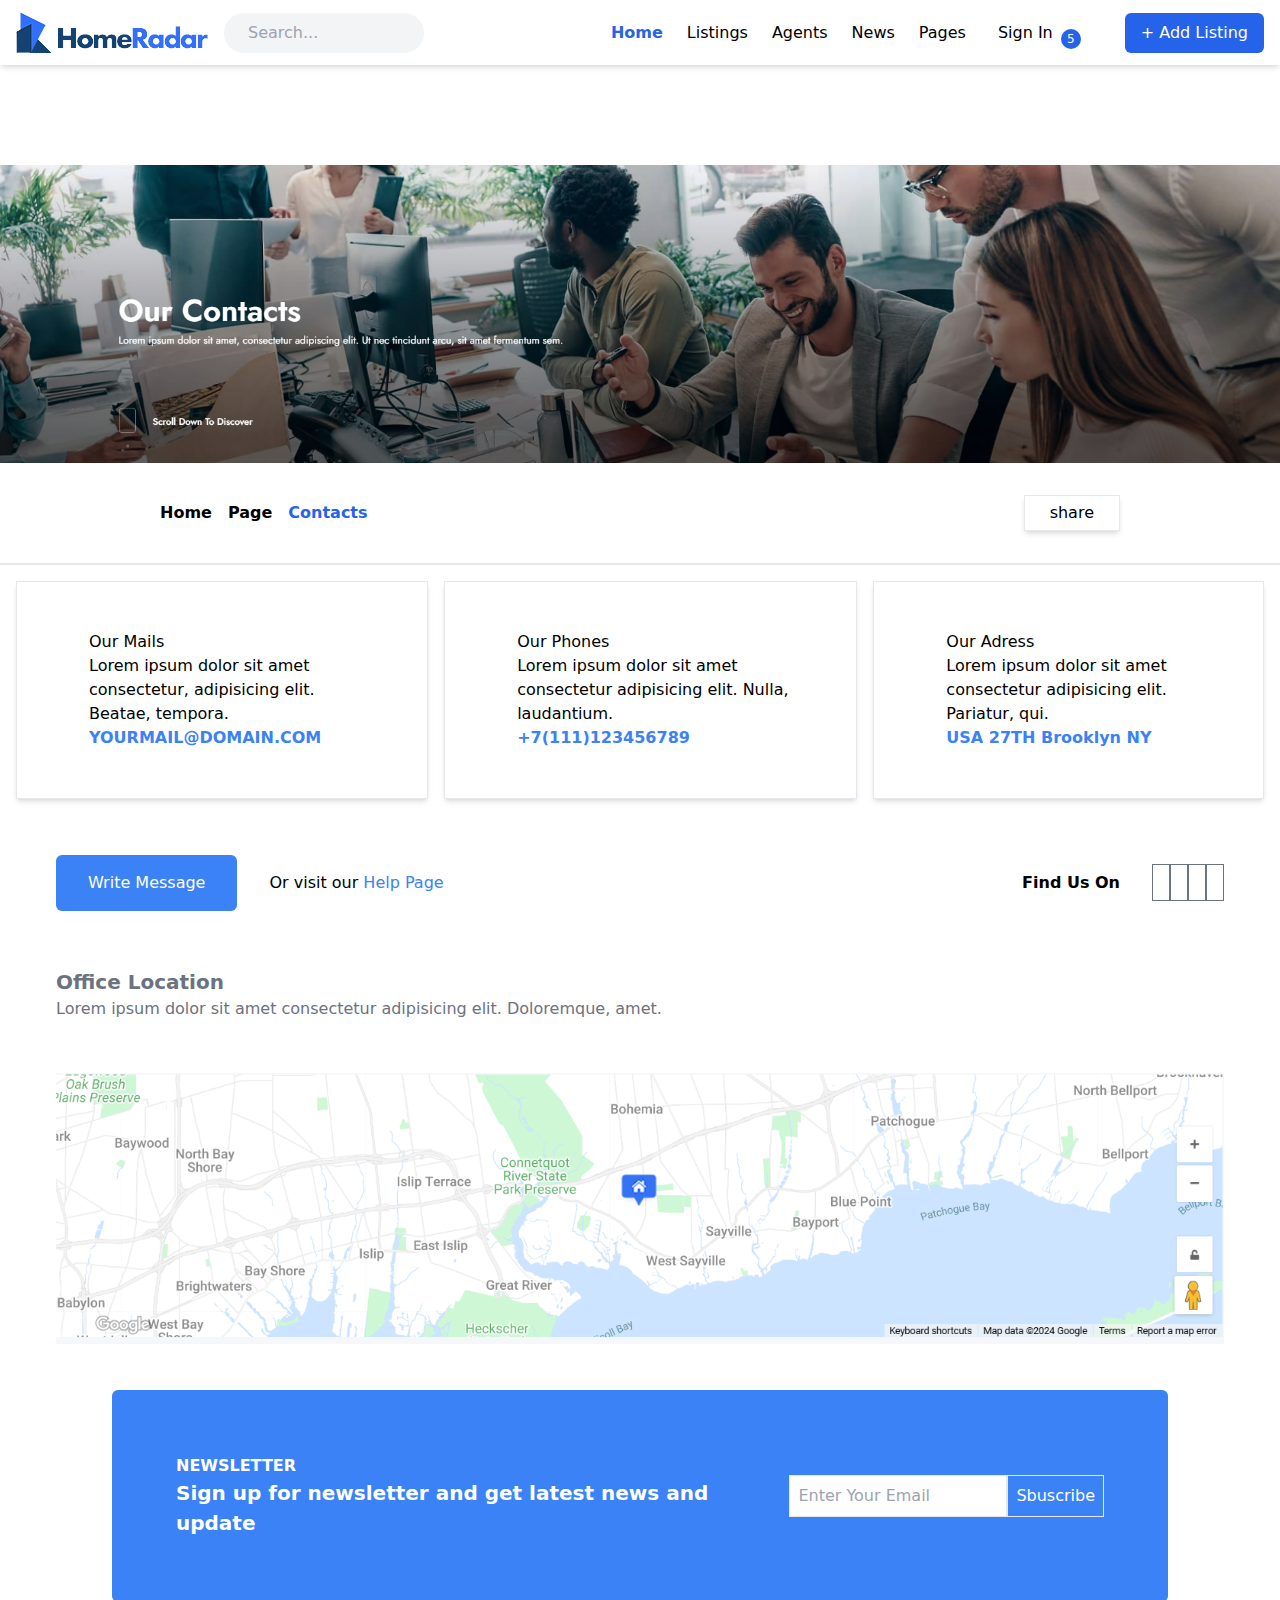
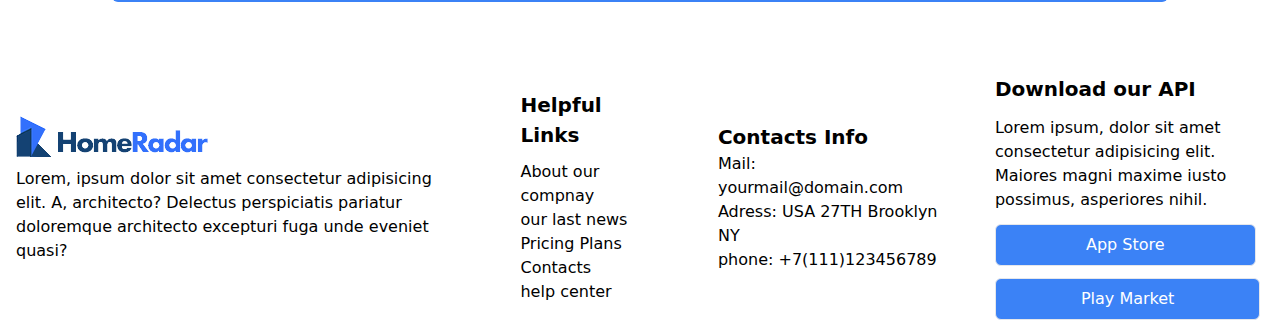
<file: About.html>
<!DOCTYPE html>
<html lang="en">
<head>
    <meta charset="UTF-8">
    <meta name="viewport" content="width=device-width, initial-scale=1.0">
    <title>Document</title>
    <link rel="stylesheet" href="output.css">
    <link rel="stylesheet" href="https://cdnjs.cloudflare.com/ajax/libs/font-awesome/6.6.0/css/all.min.css" integrity="sha512-Kc323vGBEqzTmouAECnVceyQqyqdsSiqLQISBL29aUW4U/M7pSPA/gEUZQqv1cwx4OnYxTxve5UMg5GT6L4JJg==" crossorigin="anonymous" referrerpolicy="no-referrer" />
</head>
<body>
    

    <!-- Navbar -->
  <nav class="bg-white shadow-md py-3">
    <div class="container mx-auto px-4 flex items-center justify-between">
      
      <!-- Logo and Search -->
      <div class="flex items-center space-x-4">
        <a href="#" class="flex items-center space-x-1">
          <img src="logo.png" alt="Logo" class="">
          
        </a>

        <!-- Search Bar -->
        <div class="hidden lg:flex items-center bg-gray-100 rounded-full px-4 py-2 ml-4">
          <i class="fas fa-search text-gray-400"></i>
          <input type="text" placeholder="Search..." class="bg-transparent focus:outline-none ml-2 w-40">
        </div>
      </div>

      <!-- Menu Links and Action Buttons -->
      <div class="hidden lg:flex items-center space-x-6">
        <a href="http://127.0.0.1:5500/main/home.html" class="text-blue-600 font-semibold">Home</a>
        
        <!-- Dropdown Links -->
        <div class="relative group">
          <a href="http://127.0.0.1:5500/main/listing.html" class="hover:text-blue-600">Listings <i class="fas fa-chevron-down text-xs"></i></a>
          <div class="absolute hidden group-hover:block bg-white shadow-md rounded-md mt-2 py-2 w-40">
            <a href="#" class="block px-4 py-2 text-gray-600 hover:bg-gray-100">Buy</a>
            <a href="#" class="block px-4 py-2 text-gray-600 hover:bg-gray-100">Rent</a>
            <a href="#" class="block px-4 py-2 text-gray-600 hover:bg-gray-100">Sell</a>
          </div>
        </div>

        <div class="relative group">
          <a href="#" class="hover:text-blue-600">Agents <i class="fas fa-chevron-down text-xs"></i></a>
          <div class="absolute hidden group-hover:block bg-white shadow-md rounded-md mt-2 py-2 w-40">
            <a href="#" class="block px-4 py-2 text-gray-600 hover:bg-gray-100">Agent List</a>
            <a href="#" class="block px-4 py-2 text-gray-600 hover:bg-gray-100">Agent Profile</a>
          </div>
        </div>

        <a href="#" class="hover:text-blue-600">News</a>

        <div class="relative">
          <button id="dropdownButton" class="hover:text-blue-600 flex items-center">
              Pages <i class="fas fa-chevron-down text-xs ml-1"></i>
          </button>
          <div id="dropdownMenu" class="absolute hidden bg-white shadow-md rounded-md mt-2 py-2 w-40 z-10">
              <a href="http://127.0.0.1:5500/main/About.html" class="block px-4 py-2 text-gray-600 hover:bg-gray-100">About Us</a>
              <a href="#" class="block px-4 py-2 text-gray-600 hover:bg-gray-100">Contact</a>
              <a href="#" class="block px-4 py-2 text-gray-600 hover:bg-gray-100">FAQ</a>
              <a href="http://127.0.0.1:5500/main/index_2.html" class="block px-4 py-2 text-gray-600 hover:bg-gray-100">Blog</a>
              <a href="http://127.0.0.1:5500/main/index.html" class="block px-4 py-2 text-gray-600 hover:bg-gray-100">User Dashboard</a>
          </div>
      </div>
      
      <script>
          const dropdownButton = document.getElementById('dropdownButton');
          const dropdownMenu = document.getElementById('dropdownMenu');
      
          dropdownButton.addEventListener('click', () => {
              // Toggle the visibility of the dropdown menu
              dropdownMenu.classList.toggle('hidden');
          });
      
          // Optional: Close the dropdown when clicking outside of it
          document.addEventListener('click', (event) => {
              if (!dropdownButton.contains(event.target) && !dropdownMenu.contains(event.target)) {
                  dropdownMenu.classList.add('hidden');
              }
          });
      </script>
      

        <a href="http://127.0.0.1:5500/main/login.html" class="flex items-center space-x-1">
          <i class="fas fa-user text-gray-600"></i>
          <span class="hover:text-blue-600">Sign In</span>
        </a>

        <!-- Notification Bell with Badge -->
        <a href="#" class="relative">
          <i class="fas fa-bell text-gray-600"></i>
          <span class="absolute -top-1 -right-1 bg-blue-600 text-white text-xs rounded-full w-5 h-5 flex items-center justify-center">5</span>
        </a>

        <!-- Language Selector -->
        <a href="#" class="hover:text-blue-600">
          <i class="fas fa-globe text-gray-600"></i> <i class="fas fa-chevron-down text-xs"></i>
        </a>

        <!-- Add Listing Button -->
        <button class="bg-blue-600 text-white px-4 py-2 rounded-md"><a href="http://127.0.0.1:5500/main/listing.html">+ Add Listing</a></button>
      </div>

      <!-- Mobile Menu Toggle Button -->
      <div class="lg:hidden flex items-center">
        <button id="menu-toggle" class="focus:outline-none">
          <i class="fas fa-bars text-gray-600 text-xl"></i>
        </button>
      </div>
    </div>

    <!-- Mobile Menu -->
    <div id="mobile-menu" class="lg:hidden px-4 pt-4 pb-6 hidden">
      <div class="flex items-center bg-gray-100 rounded-full px-4 py-2 mb-4">
        <i class="fas fa-search text-gray-400"></i>
        <input type="text" placeholder="Search..." class="bg-transparent focus:outline-none ml-2 w-full">
      </div>
      <a href="http://127.0.0.1:5500/main/home.html" class="block py-2 text-blue-600 font-semibold">Home</a>
      <a href="http://127.0.0.1:5500/main/listing.html" class="block py-2 hover:text-blue-600">Listings</a>
      <a href="#" class="block py-2 hover:text-blue-600">Agents</a>
      <a href="#" class="block py-2 hover:text-blue-600">News</a>
      <a href="http://127.0.0.1:5500/main/index_2.html" class="block py-2 hover:text-blue-600">Pages</a>
      <a href="#" class="block py-2 hover:text-blue-600  items-center space-x-1">
        <i class="fas fa-user text-gray-600"></i><span><a href="http://127.0.0.1:5500/main/login.html">Sign In</a></span>
      </a>
      <div class="flex items-center space-x-4 mt-4">
        <a href="#"><i class="fas fa-bell text-gray-600"></i></a>
        <a href="#"><i class="fas fa-globe text-gray-600"></i></a>
        <button class="bg-blue-600 text-white px-4 py-2 rounded-full w-full"><a href="http://127.0.0.1:5500/main/listing.html">+ Add Listing</a></button>
      </div>
    </div>
  </nav>

  <script>
    // Toggle mobile menu visibility
    document.getElementById('menu-toggle').addEventListener('click', function () {
      const menu = document.getElementById('mobile-menu');
      menu.classList.toggle('hidden');
    });
  </script>

    <div>
        <img src="Screenshot 2024-10-26 162013.png" alt="" class="mt-[100px]">
    </div>

    <div class="mt-[00px] flex justify-between items-center border-b-2  sm:px-40 py-8 p-4 ">
        <ul class="flex space-x-4 font-semibold ">
            <li>Home</li>
            <li>Page</li>
            <li class="text-blue-600">Contacts</li>
        </ul>

        <button class="border shadow-md sm:px-[25px] px-[10px] py-[5px] ">
            <i class="fa-solid fa-share-nodes"></i> share
        </button>
    </div>


    <div class="sm:flex sm:flex-row flex-col justify-center items-center p-4 sm:space-x-4">
        <div class="border p-12 flex space-x-6 shadow-md">
            <div>
                <i class="text-[30px] text-blue-500 fa-solid fa-envelope"></i>
            </div>
            <div>
                <h1>Our Mails</h1>
                <p>Lorem ipsum dolor sit amet consectetur, adipisicing elit. Beatae, tempora.</p>
                <h1 class="text-blue-500 font-bold">YOURMAIL@DOMAIN.COM</h1>
            </div>
        </div>

        <div class="border p-12 flex space-x-6 shadow-md">
            <div>
                <i class="text-[30px] text-blue-500  fa-solid fa-phone"></i>
            </div>
            <div>
                <h1>Our Phones</h1>
                <p>Lorem ipsum dolor sit amet consectetur adipisicing elit. Nulla, laudantium.</p>
                <h1 class="text-blue-500 font-bold">+7(111)123456789</h1>
            </div>
        </div>

        <div class="border p-12 flex space-x-6 shadow-md">
            <div>
                <i class="text-[30px] text-blue-500  fa-solid fa-map"></i>
            </div>
            <div>
                <h1>Our Adress</h1>
                <p>Lorem ipsum dolor sit amet consectetur adipisicing elit. Pariatur, qui.</p>
                <h1 class="text-blue-500 font-bold">USA 27TH Brooklyn NY</h1>
            </div>
        </div>
    </div>


    <div class="sm:flex justify-between items-center py-8 px-14 ">

        <div class="flex space-x-8 py-2 items-center">
            <div>
                <button class=" bg-blue-500 text-white sm:py-4 sm:px-8 hover:bg-gradient-to-r from-cyan-500 to-slate-300 rounded-md">Write Message</button>
            </div>
            <div>
                <h1>Or visit our  <span class="text-blue-500">Help Page</span></h1>
            </div>
        </div>

        <div class="flex space-x-8 items-center py-4">
            <div>
                <h1 class="font-bold">Find Us On</h1>
            </div>
            <div>
                <i class="border border-gray-500 text-blue-500 p-2 fa-brands fa-facebook"></i>
                <i class=" border border-gray-500 text-blue-500 p-2 fa-brands fa-twitter"></i>
                <i class="border border-gray-500 text-blue-500 p-2 fa-brands fa-instagram"></i>
                <i class="border border-gray-500 text-blue-500 p-2 fa-brands fa-whatsapp"></i>
            </div>
        </div>
    

    </div>


    <div class="sm:px-14 p-4">
        <h1 class="text-[20px] font-bold text-gray-500">Office Location</h1>
        <p class="text-gray-500">Lorem ipsum dolor sit amet consectetur adipisicing elit. Doloremque, amet.</p>
    </div>

    <div>
        <img src="Screenshot 2024-10-26 180031.png" alt="" class="sm:px-14 p-4 mt-[20px]">
    </div>

    <div class="sm:flex sm:p-16 p-4 items-center  sm:justify-between mt-[30px] text-white rounded-md bg-blue-500 sm:mx-28">
        <div class=" sm:p-0  p-8">
            <div class="font-bold">
                <h1>NEWSLETTER</h1>
            </div>
            <div class="font-bold text-[20px]">
                <h1>Sign up for newsletter and get latest news and update</h1>
            </div>
        </div>

        <div class="flex sm:p-0  px-8 ">
            <input type="text" placeholder="Enter Your Email" class="border outline-none p-2 text-black">
            <button class="border p-2">Sbuscribe</button>
        </div>

    </div>


    <footer class="mt-[40px] sm:flex ">


        <div class="sm:flex   sm:justify-center items-center space-y-4 p-4  w-full sm:space-x-14">
          <div class="sm:w-[500px] ">
            <div>
              <img src="logo.png" alt="">
            </div>
            <div class="mt-[10px]">
              Lorem, ipsum dolor sit amet consectetur adipisicing elit. A, architecto? Delectus perspiciatis pariatur doloremque architecto excepturi fuga unde eveniet quasi?
            </div>
          </div>

          <div>
            <h1 class="text-[20px] font-bold">Helpful Links</h1>
            <ul class="mt-[10px]">
              <li> <i class="text-blue-500  fa-solid fa-arrow-right"></i> About our compnay</li>
              <li> <i class="text-blue-500  fa-solid fa-arrow-right"></i> our last news</li>
              <li> <i class="text-blue-500  fa-solid fa-arrow-right"></i> Pricing Plans</li>
              <li> <i class="text-blue-500  fa-solid fa-arrow-right"></i> Contacts</li>
              <li> <i class="text-blue-500  fa-solid fa-arrow-right"></i> help center</li>
            </ul>
          </div>

          <div>
            <h1 class="text-[20px] font-bold">Contacts Info</h1>
            <h1> <i class="text-blue-500 fa-solid fa-envelope"></i> Mail: yourmail@domain.com</h1>
            <h1> <i class="text-blue-500 fa-solid fa-location-dot"></i> Adress: USA 27TH Brooklyn NY</h1>
            <h1><i class="text-blue-500 fa-solid fa-phone"></i> phone: +7(111)123456789</h1>
          </div>

          <div class="sm:w-[300px] space-y-3">
            <h1 class="text-[20px] font-bold">Download our API</h1>
            <p>Lorem ipsum, dolor sit amet consectetur adipisicing elit. Maiores magni maxime iusto possimus, asperiores nihil.</p>
            <button class="border py-2 px-[90px] rounded-md bg-blue-500 text-white"> <i class="fa-brands fa-apple"></i> App Store</button><br>
            <button class="border py-2 px-[85px] rounded-md bg-blue-500 text-white"><i class="fa-solid fa-play"></i> Play Market</button>
          </div>

        </div>

      </footer>
    
</body>
</html>
</file>
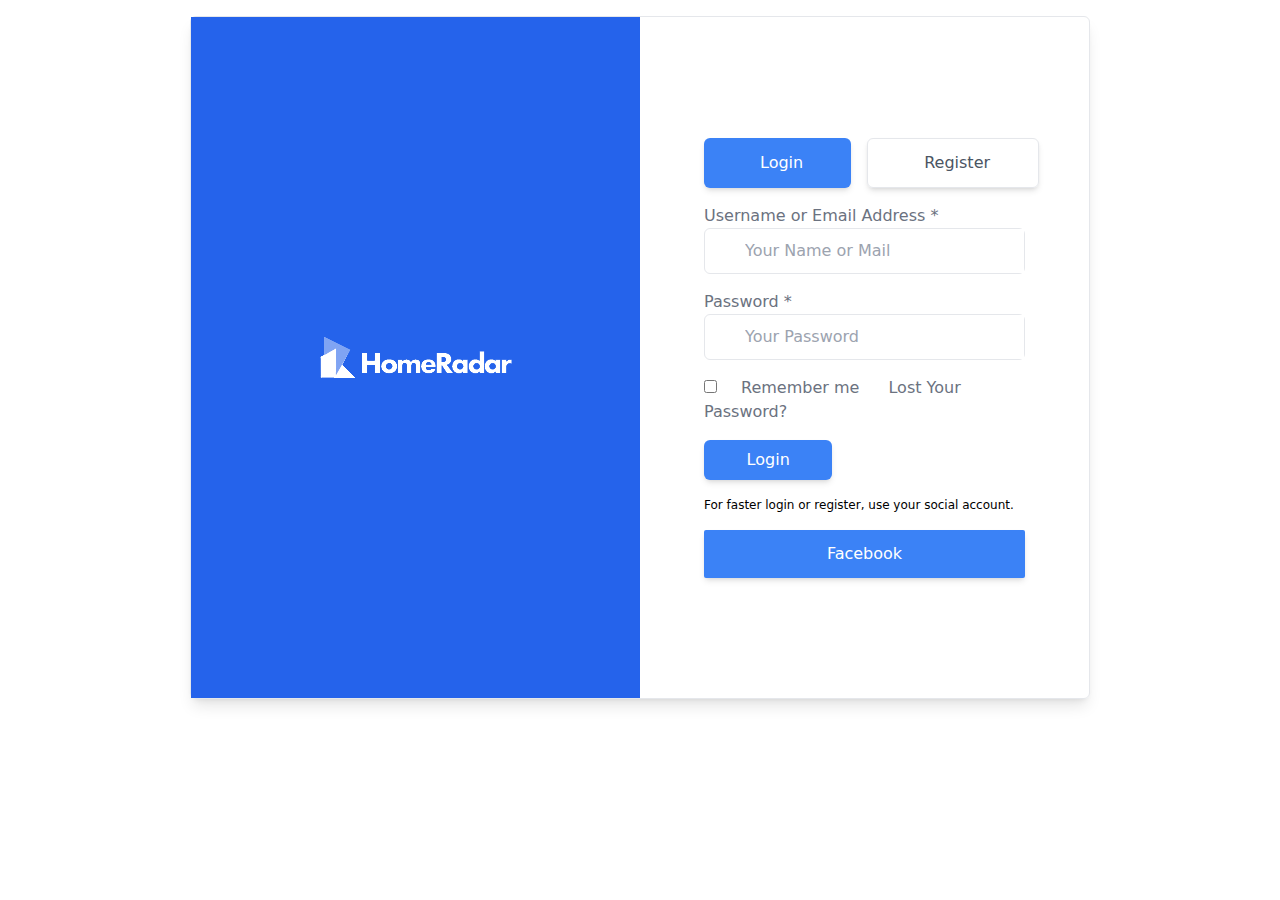
<file: login.html>
<!DOCTYPE html>
<html lang="en">
<head>
    <meta charset="UTF-8">
    <meta name="viewport" content="width=device-width, initial-scale=1.0">
    <title>Document</title>
    <link rel="stylesheet" href="output.css">
    <link rel="stylesheet" href="https://cdnjs.cloudflare.com/ajax/libs/font-awesome/6.6.0/css/all.min.css" integrity="sha512-Kc323vGBEqzTmouAECnVceyQqyqdsSiqLQISBL29aUW4U/M7pSPA/gEUZQqv1cwx4OnYxTxve5UMg5GT6L4JJg==" crossorigin="anonymous" referrerpolicy="no-referrer" />
</head>
<body>
    <div class="flex justify-center sm:p-4 p-2">
        <div class="sm:flex sm:justify-center sm:items-center border rounded-md w-full max-w-[900px] shadow-lg flex-col sm:flex-row">
            <!-- Left Section (Logo) -->
            <div class="left flex justify-center w-full sm:w-1/2">
                <div class="bg-blue-600 px-20 py-10 sm:px-10 sm:py-60 md:px-16 md:py-80 w-full flex justify-center items-center">
                    <img src="white-logo.png" alt="Logo" class="w-24 h-auto sm:w-auto">
                </div>
            </div>
            
            <!-- Right Section (Login Form) -->
            <div class="right p-8 sm:p-16 flex justify-center w-full sm:w-1/2">
                <div class="space-y-4 w-full">
                    <!-- Login and Register Buttons -->
                    <div class="flex flex-col sm:flex-row gap-4 justify-center sm:justify-between">
                        <button class="py-3 px-8 sm:px-12 rounded-md bg-blue-500 text-white shadow-md w-full sm:w-auto flex items-center justify-center gap-2">
                            <i class="fa-solid fa-right-to-bracket"></i> 
                            <span>Login</span>
                        </button>
                        <button class="py-3 px-8 sm:px-12 rounded-md border shadow-md w-full sm:w-auto flex items-center justify-center gap-2">
                            <i class="text-gray-500 fa-solid fa-user"></i> 
                            <span class="text-gray-600"><a href="http://127.0.0.1:5500/main/Register.html">Register</a></span>
                        </button>
                        
                    </div>
                    
                    <!-- Username Input -->
                    <div>
                        <label for="" class="text-gray-500">Username or Email Address *</label><br>
                        <div class="flex items-center border rounded-md">
                            <i class="text-blue-500 px-4 py-[14.5px] fa-regular fa-user"></i> 
                            <input class="pr-24 pl-2 outline-none w-full py-[10px] border-none" type="text" placeholder="Your Name or Mail">
                        </div>
                    </div>
    
                    <!-- Password Input -->
                    <div>
                        <label for="" class="text-gray-500">Password *</label><br>
                        <div class="flex items-center border rounded-md">
                            <i class="text-blue-500 px-4 py-[14.5px] fa-solid fa-key"></i> 
                            <input class="pr-24 pl-2 outline-none w-full py-[10px] border-none" type="text" placeholder="Your Password">
                        </div>
                    </div>
    
                    <!-- Remember Me and Lost Password -->
                    <div class="space-x-6">
                        <input type="checkbox"><label for="" class="text-gray-500">Remember me</label>
                        <label class="text-gray-500 cursor-pointer hover:underline" for="">Lost Your Password?</label>
                    </div>
    
                    <!-- Login Button -->
                    <button class="w-[40%] py-2 hover:bg-gradient-to-r from-sky-500 to-blue-200 rounded-md shadow-md text-white bg-blue-500">Login</button>
                     
                    <p class="text-[12px]">For faster login or register, use your social account.</p>
    
                    <!-- Facebook Button -->
                    <button class="w-full py-3 hover:bg-gradient-to-r from-sky-500 to-blue-200 text-white rounded-sm shadow-md bg-blue-500">Facebook</button>
                </div>
            </div>
         </div>
    </div>
</body>

</html>
</file>
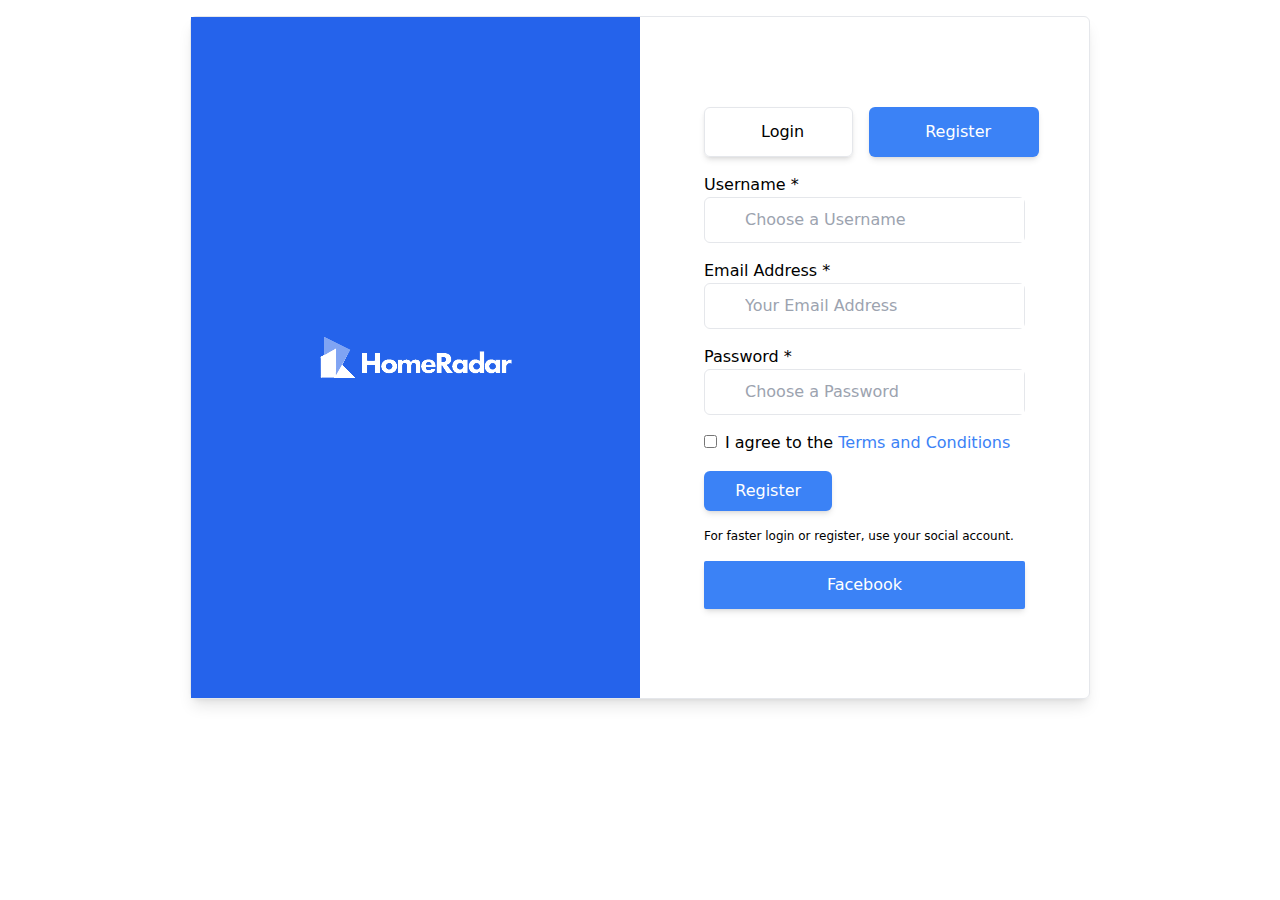
<file: Register.html>
<!DOCTYPE html>
<html lang="en">
<head>
    <meta charset="UTF-8">
    <meta name="viewport" content="width=device-width, initial-scale=1.0">
    <title>Document</title>
    <link rel="stylesheet" href="output.css">
    <link rel="stylesheet" href="https://cdnjs.cloudflare.com/ajax/libs/font-awesome/6.6.0/css/all.min.css" integrity="sha512-Kc323vGBEqzTmouAECnVceyQqyqdsSiqLQISBL29aUW4U/M7pSPA/gEUZQqv1cwx4OnYxTxve5UMg5GT6L4JJg==" crossorigin="anonymous" referrerpolicy="no-referrer" />

</head>
<body>
    
    <body>
        <div class="flex justify-center sm:p-4 p-2">
            <div class="sm:flex sm:justify-center sm:items-center border rounded-md w-full max-w-[900px] shadow-lg flex-col sm:flex-row">
                <!-- Left Section (Logo) -->
                <div class="left flex justify-center w-full sm:w-1/2">
                    <div class="bg-blue-600 px-20 py-10 sm:px-10 sm:py-60 md:px-16 md:py-80 w-full flex justify-center items-center">
                        <img src="white-logo.png" alt="Logo" class="w-24 h-auto sm:w-auto">
                    </div>
                </div>
                
                <!-- Right Section (Register Form) -->
                <div class="right p-8 sm:p-16 flex justify-center w-full sm:w-1/2">
                    <div class="space-y-4 w-full">
                        <!-- Register and Login Buttons -->
                        <div class="flex flex-col sm:flex-row gap-4 justify-center sm:justify-between">
                            <button class="py-3 px-8 sm:px-12 rounded-md border shadow-md w-full sm:w-auto flex items-center justify-center gap-2">
                                <i class="fa-solid fa-right-to-bracket"></i> <span><a href="http://127.0.0.1:5500/main/login.html">Login</a></span>
                            </button>
                            <button class="py-3 px-8 sm:px-12 rounded-md bg-blue-500 text-white shadow-md w-full sm:w-auto flex items-center justify-center gap-2">
                                <i class="fa-solid fa-user"></i> <span><a href="">Register</a></span>
                            </button>
                        </div>
                        
                        <!-- Username Input -->
                        <div>
                            <label for="">Username *</label><br>
                            <div class="flex items-center border rounded-md">
                                <i class="px-4 py-[14.5px] fa-regular fa-user"></i> 
                                <input class="pr-24 pl-2 outline-none w-full py-[10px] border-none" type="text" placeholder="Choose a Username">
                            </div>
                        </div>
                        
                        <!-- Email Input -->
                        <div>
                            <label for="">Email Address *</label><br>
                            <div class="flex items-center border rounded-md">
                                <i class="px-4 py-[14.5px] fa-regular fa-envelope"></i> 
                                <input class="pr-24 pl-2 outline-none w-full py-[10px] border-none" type="email" placeholder="Your Email Address">
                            </div>
                        </div>
    
                        <!-- Password Input -->
                        <div>
                            <label for="">Password *</label><br>
                            <div class="flex items-center border rounded-md">
                                <i class="px-4 py-[14.5px] fa-solid fa-key"></i> 
                                <input class="pr-24 pl-2 outline-none w-full py-[10px] border-none" type="password" placeholder="Choose a Password">
                            </div>
                        </div>
        
                        <!-- Terms and Conditions -->
                        <div class="space-x-2">
                            <input type="checkbox"><label for="">I agree to the <a href="#" class="text-blue-500 hover:underline">Terms and Conditions</a></label>
                        </div>
    
                         <!-- Register Button -->
                    <button class="w-[40%] py-2 hover:bg-gradient-to-r from-sky-500 to-blue-200 rounded-md shadow-md text-white bg-blue-500">Register</button>
                     
                    <p class="text-[12px]">For faster login or register, use your social account.</p>
    
                    <!-- Facebook Button -->
                    <button class="w-full py-3 hover:bg-gradient-to-r from-sky-500 to-blue-200 text-white rounded-sm shadow-md bg-blue-500">Facebook</button>
                    </div>
                </div>
             </div>
        </div>
    </body>
    
    

</body>
</html>
</file>
<file: output.css>
*, ::before, ::after {
  --tw-border-spacing-x: 0;
  --tw-border-spacing-y: 0;
  --tw-translate-x: 0;
  --tw-translate-y: 0;
  --tw-rotate: 0;
  --tw-skew-x: 0;
  --tw-skew-y: 0;
  --tw-scale-x: 1;
  --tw-scale-y: 1;
  --tw-pan-x:  ;
  --tw-pan-y:  ;
  --tw-pinch-zoom:  ;
  --tw-scroll-snap-strictness: proximity;
  --tw-gradient-from-position:  ;
  --tw-gradient-via-position:  ;
  --tw-gradient-to-position:  ;
  --tw-ordinal:  ;
  --tw-slashed-zero:  ;
  --tw-numeric-figure:  ;
  --tw-numeric-spacing:  ;
  --tw-numeric-fraction:  ;
  --tw-ring-inset:  ;
  --tw-ring-offset-width: 0px;
  --tw-ring-offset-color: #fff;
  --tw-ring-color: rgb(59 130 246 / 0.5);
  --tw-ring-offset-shadow: 0 0 #0000;
  --tw-ring-shadow: 0 0 #0000;
  --tw-shadow: 0 0 #0000;
  --tw-shadow-colored: 0 0 #0000;
  --tw-blur:  ;
  --tw-brightness:  ;
  --tw-contrast:  ;
  --tw-grayscale:  ;
  --tw-hue-rotate:  ;
  --tw-invert:  ;
  --tw-saturate:  ;
  --tw-sepia:  ;
  --tw-drop-shadow:  ;
  --tw-backdrop-blur:  ;
  --tw-backdrop-brightness:  ;
  --tw-backdrop-contrast:  ;
  --tw-backdrop-grayscale:  ;
  --tw-backdrop-hue-rotate:  ;
  --tw-backdrop-invert:  ;
  --tw-backdrop-opacity:  ;
  --tw-backdrop-saturate:  ;
  --tw-backdrop-sepia:  ;
  --tw-contain-size:  ;
  --tw-contain-layout:  ;
  --tw-contain-paint:  ;
  --tw-contain-style:  ;
}

::backdrop {
  --tw-border-spacing-x: 0;
  --tw-border-spacing-y: 0;
  --tw-translate-x: 0;
  --tw-translate-y: 0;
  --tw-rotate: 0;
  --tw-skew-x: 0;
  --tw-skew-y: 0;
  --tw-scale-x: 1;
  --tw-scale-y: 1;
  --tw-pan-x:  ;
  --tw-pan-y:  ;
  --tw-pinch-zoom:  ;
  --tw-scroll-snap-strictness: proximity;
  --tw-gradient-from-position:  ;
  --tw-gradient-via-position:  ;
  --tw-gradient-to-position:  ;
  --tw-ordinal:  ;
  --tw-slashed-zero:  ;
  --tw-numeric-figure:  ;
  --tw-numeric-spacing:  ;
  --tw-numeric-fraction:  ;
  --tw-ring-inset:  ;
  --tw-ring-offset-width: 0px;
  --tw-ring-offset-color: #fff;
  --tw-ring-color: rgb(59 130 246 / 0.5);
  --tw-ring-offset-shadow: 0 0 #0000;
  --tw-ring-shadow: 0 0 #0000;
  --tw-shadow: 0 0 #0000;
  --tw-shadow-colored: 0 0 #0000;
  --tw-blur:  ;
  --tw-brightness:  ;
  --tw-contrast:  ;
  --tw-grayscale:  ;
  --tw-hue-rotate:  ;
  --tw-invert:  ;
  --tw-saturate:  ;
  --tw-sepia:  ;
  --tw-drop-shadow:  ;
  --tw-backdrop-blur:  ;
  --tw-backdrop-brightness:  ;
  --tw-backdrop-contrast:  ;
  --tw-backdrop-grayscale:  ;
  --tw-backdrop-hue-rotate:  ;
  --tw-backdrop-invert:  ;
  --tw-backdrop-opacity:  ;
  --tw-backdrop-saturate:  ;
  --tw-backdrop-sepia:  ;
  --tw-contain-size:  ;
  --tw-contain-layout:  ;
  --tw-contain-paint:  ;
  --tw-contain-style:  ;
}

/*
! tailwindcss v3.4.14 | MIT License | https://tailwindcss.com
*/

/*
1. Prevent padding and border from affecting element width. (https://github.com/mozdevs/cssremedy/issues/4)
2. Allow adding a border to an element by just adding a border-width. (https://github.com/tailwindcss/tailwindcss/pull/116)
*/

*,
::before,
::after {
  box-sizing: border-box;
  /* 1 */
  border-width: 0;
  /* 2 */
  border-style: solid;
  /* 2 */
  border-color: #e5e7eb;
  /* 2 */
}

::before,
::after {
  --tw-content: '';
}

/*
1. Use a consistent sensible line-height in all browsers.
2. Prevent adjustments of font size after orientation changes in iOS.
3. Use a more readable tab size.
4. Use the user's configured `sans` font-family by default.
5. Use the user's configured `sans` font-feature-settings by default.
6. Use the user's configured `sans` font-variation-settings by default.
7. Disable tap highlights on iOS
*/

html,
:host {
  line-height: 1.5;
  /* 1 */
  -webkit-text-size-adjust: 100%;
  /* 2 */
  -moz-tab-size: 4;
  /* 3 */
  -o-tab-size: 4;
     tab-size: 4;
  /* 3 */
  font-family: ui-sans-serif, system-ui, sans-serif, "Apple Color Emoji", "Segoe UI Emoji", "Segoe UI Symbol", "Noto Color Emoji";
  /* 4 */
  font-feature-settings: normal;
  /* 5 */
  font-variation-settings: normal;
  /* 6 */
  -webkit-tap-highlight-color: transparent;
  /* 7 */
}

/*
1. Remove the margin in all browsers.
2. Inherit line-height from `html` so users can set them as a class directly on the `html` element.
*/

body {
  margin: 0;
  /* 1 */
  line-height: inherit;
  /* 2 */
}

/*
1. Add the correct height in Firefox.
2. Correct the inheritance of border color in Firefox. (https://bugzilla.mozilla.org/show_bug.cgi?id=190655)
3. Ensure horizontal rules are visible by default.
*/

hr {
  height: 0;
  /* 1 */
  color: inherit;
  /* 2 */
  border-top-width: 1px;
  /* 3 */
}

/*
Add the correct text decoration in Chrome, Edge, and Safari.
*/

abbr:where([title]) {
  -webkit-text-decoration: underline dotted;
          text-decoration: underline dotted;
}

/*
Remove the default font size and weight for headings.
*/

h1,
h2,
h3,
h4,
h5,
h6 {
  font-size: inherit;
  font-weight: inherit;
}

/*
Reset links to optimize for opt-in styling instead of opt-out.
*/

a {
  color: inherit;
  text-decoration: inherit;
}

/*
Add the correct font weight in Edge and Safari.
*/

b,
strong {
  font-weight: bolder;
}

/*
1. Use the user's configured `mono` font-family by default.
2. Use the user's configured `mono` font-feature-settings by default.
3. Use the user's configured `mono` font-variation-settings by default.
4. Correct the odd `em` font sizing in all browsers.
*/

code,
kbd,
samp,
pre {
  font-family: ui-monospace, SFMono-Regular, Menlo, Monaco, Consolas, "Liberation Mono", "Courier New", monospace;
  /* 1 */
  font-feature-settings: normal;
  /* 2 */
  font-variation-settings: normal;
  /* 3 */
  font-size: 1em;
  /* 4 */
}

/*
Add the correct font size in all browsers.
*/

small {
  font-size: 80%;
}

/*
Prevent `sub` and `sup` elements from affecting the line height in all browsers.
*/

sub,
sup {
  font-size: 75%;
  line-height: 0;
  position: relative;
  vertical-align: baseline;
}

sub {
  bottom: -0.25em;
}

sup {
  top: -0.5em;
}

/*
1. Remove text indentation from table contents in Chrome and Safari. (https://bugs.chromium.org/p/chromium/issues/detail?id=999088, https://bugs.webkit.org/show_bug.cgi?id=201297)
2. Correct table border color inheritance in all Chrome and Safari. (https://bugs.chromium.org/p/chromium/issues/detail?id=935729, https://bugs.webkit.org/show_bug.cgi?id=195016)
3. Remove gaps between table borders by default.
*/

table {
  text-indent: 0;
  /* 1 */
  border-color: inherit;
  /* 2 */
  border-collapse: collapse;
  /* 3 */
}

/*
1. Change the font styles in all browsers.
2. Remove the margin in Firefox and Safari.
3. Remove default padding in all browsers.
*/

button,
input,
optgroup,
select,
textarea {
  font-family: inherit;
  /* 1 */
  font-feature-settings: inherit;
  /* 1 */
  font-variation-settings: inherit;
  /* 1 */
  font-size: 100%;
  /* 1 */
  font-weight: inherit;
  /* 1 */
  line-height: inherit;
  /* 1 */
  letter-spacing: inherit;
  /* 1 */
  color: inherit;
  /* 1 */
  margin: 0;
  /* 2 */
  padding: 0;
  /* 3 */
}

/*
Remove the inheritance of text transform in Edge and Firefox.
*/

button,
select {
  text-transform: none;
}

/*
1. Correct the inability to style clickable types in iOS and Safari.
2. Remove default button styles.
*/

button,
input:where([type='button']),
input:where([type='reset']),
input:where([type='submit']) {
  -webkit-appearance: button;
  /* 1 */
  background-color: transparent;
  /* 2 */
  background-image: none;
  /* 2 */
}

/*
Use the modern Firefox focus style for all focusable elements.
*/

:-moz-focusring {
  outline: auto;
}

/*
Remove the additional `:invalid` styles in Firefox. (https://github.com/mozilla/gecko-dev/blob/2f9eacd9d3d995c937b4251a5557d95d494c9be1/layout/style/res/forms.css#L728-L737)
*/

:-moz-ui-invalid {
  box-shadow: none;
}

/*
Add the correct vertical alignment in Chrome and Firefox.
*/

progress {
  vertical-align: baseline;
}

/*
Correct the cursor style of increment and decrement buttons in Safari.
*/

::-webkit-inner-spin-button,
::-webkit-outer-spin-button {
  height: auto;
}

/*
1. Correct the odd appearance in Chrome and Safari.
2. Correct the outline style in Safari.
*/

[type='search'] {
  -webkit-appearance: textfield;
  /* 1 */
  outline-offset: -2px;
  /* 2 */
}

/*
Remove the inner padding in Chrome and Safari on macOS.
*/

::-webkit-search-decoration {
  -webkit-appearance: none;
}

/*
1. Correct the inability to style clickable types in iOS and Safari.
2. Change font properties to `inherit` in Safari.
*/

::-webkit-file-upload-button {
  -webkit-appearance: button;
  /* 1 */
  font: inherit;
  /* 2 */
}

/*
Add the correct display in Chrome and Safari.
*/

summary {
  display: list-item;
}

/*
Removes the default spacing and border for appropriate elements.
*/

blockquote,
dl,
dd,
h1,
h2,
h3,
h4,
h5,
h6,
hr,
figure,
p,
pre {
  margin: 0;
}

fieldset {
  margin: 0;
  padding: 0;
}

legend {
  padding: 0;
}

ol,
ul,
menu {
  list-style: none;
  margin: 0;
  padding: 0;
}

/*
Reset default styling for dialogs.
*/

dialog {
  padding: 0;
}

/*
Prevent resizing textareas horizontally by default.
*/

textarea {
  resize: vertical;
}

/*
1. Reset the default placeholder opacity in Firefox. (https://github.com/tailwindlabs/tailwindcss/issues/3300)
2. Set the default placeholder color to the user's configured gray 400 color.
*/

input::-moz-placeholder, textarea::-moz-placeholder {
  opacity: 1;
  /* 1 */
  color: #9ca3af;
  /* 2 */
}

input::placeholder,
textarea::placeholder {
  opacity: 1;
  /* 1 */
  color: #9ca3af;
  /* 2 */
}

/*
Set the default cursor for buttons.
*/

button,
[role="button"] {
  cursor: pointer;
}

/*
Make sure disabled buttons don't get the pointer cursor.
*/

:disabled {
  cursor: default;
}

/*
1. Make replaced elements `display: block` by default. (https://github.com/mozdevs/cssremedy/issues/14)
2. Add `vertical-align: middle` to align replaced elements more sensibly by default. (https://github.com/jensimmons/cssremedy/issues/14#issuecomment-634934210)
   This can trigger a poorly considered lint error in some tools but is included by design.
*/

img,
svg,
video,
canvas,
audio,
iframe,
embed,
object {
  display: block;
  /* 1 */
  vertical-align: middle;
  /* 2 */
}

/*
Constrain images and videos to the parent width and preserve their intrinsic aspect ratio. (https://github.com/mozdevs/cssremedy/issues/14)
*/

img,
video {
  max-width: 100%;
  height: auto;
}

/* Make elements with the HTML hidden attribute stay hidden by default */

[hidden]:where(:not([hidden="until-found"])) {
  display: none;
}

.container {
  width: 100%;
}

@media (min-width: 640px) {
  .container {
    max-width: 640px;
  }
}

@media (min-width: 768px) {
  .container {
    max-width: 768px;
  }
}

@media (min-width: 1024px) {
  .container {
    max-width: 1024px;
  }
}

@media (min-width: 1280px) {
  .container {
    max-width: 1280px;
  }
}

@media (min-width: 1536px) {
  .container {
    max-width: 1536px;
  }
}

.sr-only {
  position: absolute;
  width: 1px;
  height: 1px;
  padding: 0;
  margin: -1px;
  overflow: hidden;
  clip: rect(0, 0, 0, 0);
  white-space: nowrap;
  border-width: 0;
}

.fixed {
  position: fixed;
}

.absolute {
  position: absolute;
}

.relative {
  position: relative;
}

.inset-0 {
  inset: 0px;
}

.-right-1 {
  right: -0.25rem;
}

.-right-4 {
  right: -1rem;
}

.-top-1 {
  top: -0.25rem;
}

.-top-2 {
  top: -0.5rem;
}

.bottom-4 {
  bottom: 1rem;
}

.bottom-8 {
  bottom: 2rem;
}

.left-0 {
  left: 0px;
}

.left-0\.5 {
  left: 0.125rem;
}

.left-3 {
  left: 0.75rem;
}

.left-4 {
  left: 1rem;
}

.left-6 {
  left: 1.5rem;
}

.right-0 {
  right: 0px;
}

.right-3 {
  right: 0.75rem;
}

.right-4 {
  right: 1rem;
}

.right-8 {
  right: 2rem;
}

.top-0 {
  top: 0px;
}

.top-0\.5 {
  top: 0.125rem;
}

.top-1\/2 {
  top: 50%;
}

.top-16 {
  top: 4rem;
}

.top-3 {
  top: 0.75rem;
}

.top-4 {
  top: 1rem;
}

.top-10 {
  top: 2.5rem;
}

.top-20 {
  top: 5rem;
}

.z-10 {
  z-index: 10;
}

.z-\[1\] {
  z-index: 1;
}

.z-\[-1\] {
  z-index: -1;
}

.col-span-1 {
  grid-column: span 1 / span 1;
}

.m-0\.5 {
  margin: 0.125rem;
}

.m-auto {
  margin: auto;
}

.mx-3 {
  margin-left: 0.75rem;
  margin-right: 0.75rem;
}

.mx-4 {
  margin-left: 1rem;
  margin-right: 1rem;
}

.mx-auto {
  margin-left: auto;
  margin-right: auto;
}

.my-16 {
  margin-top: 4rem;
  margin-bottom: 4rem;
}

.my-8 {
  margin-top: 2rem;
  margin-bottom: 2rem;
}

.my-\[20px\] {
  margin-top: 20px;
  margin-bottom: 20px;
}

.mb-1 {
  margin-bottom: 0.25rem;
}

.mb-10 {
  margin-bottom: 2.5rem;
}

.mb-2 {
  margin-bottom: 0.5rem;
}

.mb-3 {
  margin-bottom: 0.75rem;
}

.mb-4 {
  margin-bottom: 1rem;
}

.mb-6 {
  margin-bottom: 1.5rem;
}

.mb-8 {
  margin-bottom: 2rem;
}

.ml-1 {
  margin-left: 0.25rem;
}

.ml-2 {
  margin-left: 0.5rem;
}

.ml-3 {
  margin-left: 0.75rem;
}

.ml-4 {
  margin-left: 1rem;
}

.ml-\[0px\] {
  margin-left: 0px;
}

.ml-\[10px\] {
  margin-left: 10px;
}

.ml-\[20px\] {
  margin-left: 20px;
}

.ml-\[300px\] {
  margin-left: 300px;
}

.ml-\[500px\] {
  margin-left: 500px;
}

.ml-\[50px\] {
  margin-left: 50px;
}

.ml-auto {
  margin-left: auto;
}

.mr-1 {
  margin-right: 0.25rem;
}

.mr-2 {
  margin-right: 0.5rem;
}

.mr-4 {
  margin-right: 1rem;
}

.mr-\[20px\] {
  margin-right: 20px;
}

.mt-1 {
  margin-top: 0.25rem;
}

.mt-10 {
  margin-top: 2.5rem;
}

.mt-16 {
  margin-top: 4rem;
}

.mt-2 {
  margin-top: 0.5rem;
}

.mt-4 {
  margin-top: 1rem;
}

.mt-6 {
  margin-top: 1.5rem;
}

.mt-8 {
  margin-top: 2rem;
}

.mt-\[00px\] {
  margin-top: 00px;
}

.mt-\[0px\] {
  margin-top: 0px;
}

.mt-\[100px\] {
  margin-top: 100px;
}

.mt-\[10px\] {
  margin-top: 10px;
}

.mt-\[15px\] {
  margin-top: 15px;
}

.mt-\[20px\] {
  margin-top: 20px;
}

.mt-\[30px\] {
  margin-top: 30px;
}

.mt-\[40px\] {
  margin-top: 40px;
}

.mt-\[50px\] {
  margin-top: 50px;
}

.block {
  display: block;
}

.flex {
  display: flex;
}

.inline-flex {
  display: inline-flex;
}

.grid {
  display: grid;
}

.hidden {
  display: none;
}

.h-10 {
  height: 2.5rem;
}

.h-12 {
  height: 3rem;
}

.h-16 {
  height: 4rem;
}

.h-20 {
  height: 5rem;
}

.h-24 {
  height: 6rem;
}

.h-32 {
  height: 8rem;
}

.h-4 {
  height: 1rem;
}

.h-40 {
  height: 10rem;
}

.h-48 {
  height: 12rem;
}

.h-5 {
  height: 1.25rem;
}

.h-56 {
  height: 14rem;
}

.h-6 {
  height: 1.5rem;
}

.h-8 {
  height: 2rem;
}

.h-80 {
  height: 20rem;
}

.h-96 {
  height: 24rem;
}

.h-\[300px\] {
  height: 300px;
}

.h-auto {
  height: auto;
}

.h-full {
  height: 100%;
}

.h-screen {
  height: 100vh;
}

.max-h-screen {
  max-height: 100vh;
}

.min-h-screen {
  min-height: 100vh;
}

.w-10 {
  width: 2.5rem;
}

.w-11 {
  width: 2.75rem;
}

.w-12 {
  width: 3rem;
}

.w-16 {
  width: 4rem;
}

.w-20 {
  width: 5rem;
}

.w-24 {
  width: 6rem;
}

.w-32 {
  width: 8rem;
}

.w-4 {
  width: 1rem;
}

.w-40 {
  width: 10rem;
}

.w-5 {
  width: 1.25rem;
}

.w-6 {
  width: 1.5rem;
}

.w-60 {
  width: 15rem;
}

.w-64 {
  width: 16rem;
}

.w-8 {
  width: 2rem;
}

.w-80 {
  width: 20rem;
}

.w-\[1080px\] {
  width: 1080px;
}

.w-\[300px\] {
  width: 300px;
}

.w-\[40\%\] {
  width: 40%;
}

.w-\[40px\] {
  width: 40px;
}

.w-\[450px\] {
  width: 450px;
}

.w-\[500px\] {
  width: 500px;
}

.w-\[770px\] {
  width: 770px;
}

.w-\[800px\] {
  width: 800px;
}

.w-\[95\%\] {
  width: 95%;
}

.w-full {
  width: 100%;
}

.max-w-3xl {
  max-width: 48rem;
}

.max-w-4xl {
  max-width: 56rem;
}

.max-w-7xl {
  max-width: 80rem;
}

.max-w-\[900px\] {
  max-width: 900px;
}

.max-w-md {
  max-width: 28rem;
}

.max-w-sm {
  max-width: 24rem;
}

.max-w-xl {
  max-width: 36rem;
}

.flex-1 {
  flex: 1 1 0%;
}

.flex-grow {
  flex-grow: 1;
}

.-translate-y-1\/2 {
  --tw-translate-y: -50%;
  transform: translate(var(--tw-translate-x), var(--tw-translate-y)) rotate(var(--tw-rotate)) skewX(var(--tw-skew-x)) skewY(var(--tw-skew-y)) scaleX(var(--tw-scale-x)) scaleY(var(--tw-scale-y));
}

.translate-x-6 {
  --tw-translate-x: 1.5rem;
  transform: translate(var(--tw-translate-x), var(--tw-translate-y)) rotate(var(--tw-rotate)) skewX(var(--tw-skew-x)) skewY(var(--tw-skew-y)) scaleX(var(--tw-scale-x)) scaleY(var(--tw-scale-y));
}

.translate-x-full {
  --tw-translate-x: 100%;
  transform: translate(var(--tw-translate-x), var(--tw-translate-y)) rotate(var(--tw-rotate)) skewX(var(--tw-skew-x)) skewY(var(--tw-skew-y)) scaleX(var(--tw-scale-x)) scaleY(var(--tw-scale-y));
}

.transform {
  transform: translate(var(--tw-translate-x), var(--tw-translate-y)) rotate(var(--tw-rotate)) skewX(var(--tw-skew-x)) skewY(var(--tw-skew-y)) scaleX(var(--tw-scale-x)) scaleY(var(--tw-scale-y));
}

@keyframes bounce {
  0%, 100% {
    transform: translateY(-25%);
    animation-timing-function: cubic-bezier(0.8,0,1,1);
  }

  50% {
    transform: none;
    animation-timing-function: cubic-bezier(0,0,0.2,1);
  }
}

.animate-bounce {
  animation: bounce 1s infinite;
}

.cursor-pointer {
  cursor: pointer;
}

.grid-cols-1 {
  grid-template-columns: repeat(1, minmax(0, 1fr));
}

.grid-cols-2 {
  grid-template-columns: repeat(2, minmax(0, 1fr));
}

.flex-col {
  flex-direction: column;
}

.flex-wrap {
  flex-wrap: wrap;
}

.items-start {
  align-items: flex-start;
}

.items-center {
  align-items: center;
}

.justify-start {
  justify-content: flex-start;
}

.justify-end {
  justify-content: flex-end;
}

.justify-center {
  justify-content: center;
}

.justify-between {
  justify-content: space-between;
}

.gap-0 {
  gap: 0px;
}

.gap-1 {
  gap: 0.25rem;
}

.gap-12 {
  gap: 3rem;
}

.gap-2 {
  gap: 0.5rem;
}

.gap-4 {
  gap: 1rem;
}

.gap-6 {
  gap: 1.5rem;
}

.gap-8 {
  gap: 2rem;
}

.gap-x-6 {
  -moz-column-gap: 1.5rem;
       column-gap: 1.5rem;
}

.gap-y-2 {
  row-gap: 0.5rem;
}

.gap-y-4 {
  row-gap: 1rem;
}

.space-x-1 > :not([hidden]) ~ :not([hidden]) {
  --tw-space-x-reverse: 0;
  margin-right: calc(0.25rem * var(--tw-space-x-reverse));
  margin-left: calc(0.25rem * calc(1 - var(--tw-space-x-reverse)));
}

.space-x-10 > :not([hidden]) ~ :not([hidden]) {
  --tw-space-x-reverse: 0;
  margin-right: calc(2.5rem * var(--tw-space-x-reverse));
  margin-left: calc(2.5rem * calc(1 - var(--tw-space-x-reverse)));
}

.space-x-2 > :not([hidden]) ~ :not([hidden]) {
  --tw-space-x-reverse: 0;
  margin-right: calc(0.5rem * var(--tw-space-x-reverse));
  margin-left: calc(0.5rem * calc(1 - var(--tw-space-x-reverse)));
}

.space-x-3 > :not([hidden]) ~ :not([hidden]) {
  --tw-space-x-reverse: 0;
  margin-right: calc(0.75rem * var(--tw-space-x-reverse));
  margin-left: calc(0.75rem * calc(1 - var(--tw-space-x-reverse)));
}

.space-x-4 > :not([hidden]) ~ :not([hidden]) {
  --tw-space-x-reverse: 0;
  margin-right: calc(1rem * var(--tw-space-x-reverse));
  margin-left: calc(1rem * calc(1 - var(--tw-space-x-reverse)));
}

.space-x-6 > :not([hidden]) ~ :not([hidden]) {
  --tw-space-x-reverse: 0;
  margin-right: calc(1.5rem * var(--tw-space-x-reverse));
  margin-left: calc(1.5rem * calc(1 - var(--tw-space-x-reverse)));
}

.space-x-8 > :not([hidden]) ~ :not([hidden]) {
  --tw-space-x-reverse: 0;
  margin-right: calc(2rem * var(--tw-space-x-reverse));
  margin-left: calc(2rem * calc(1 - var(--tw-space-x-reverse)));
}

.space-y-2 > :not([hidden]) ~ :not([hidden]) {
  --tw-space-y-reverse: 0;
  margin-top: calc(0.5rem * calc(1 - var(--tw-space-y-reverse)));
  margin-bottom: calc(0.5rem * var(--tw-space-y-reverse));
}

.space-y-3 > :not([hidden]) ~ :not([hidden]) {
  --tw-space-y-reverse: 0;
  margin-top: calc(0.75rem * calc(1 - var(--tw-space-y-reverse)));
  margin-bottom: calc(0.75rem * var(--tw-space-y-reverse));
}

.space-y-4 > :not([hidden]) ~ :not([hidden]) {
  --tw-space-y-reverse: 0;
  margin-top: calc(1rem * calc(1 - var(--tw-space-y-reverse)));
  margin-bottom: calc(1rem * var(--tw-space-y-reverse));
}

.space-y-8 > :not([hidden]) ~ :not([hidden]) {
  --tw-space-y-reverse: 0;
  margin-top: calc(2rem * calc(1 - var(--tw-space-y-reverse)));
  margin-bottom: calc(2rem * var(--tw-space-y-reverse));
}

.overflow-hidden {
  overflow: hidden;
}

.overflow-y-auto {
  overflow-y: auto;
}

.rounded {
  border-radius: 0.25rem;
}

.rounded-\[50\%\] {
  border-radius: 50%;
}

.rounded-\[5px\] {
  border-radius: 5px;
}

.rounded-full {
  border-radius: 9999px;
}

.rounded-lg {
  border-radius: 0.5rem;
}

.rounded-md {
  border-radius: 0.375rem;
}

.rounded-sm {
  border-radius: 0.125rem;
}

.rounded-xl {
  border-radius: 0.75rem;
}

.rounded-l-md {
  border-top-left-radius: 0.375rem;
  border-bottom-left-radius: 0.375rem;
}

.rounded-r-md {
  border-top-right-radius: 0.375rem;
  border-bottom-right-radius: 0.375rem;
}

.rounded-t-md {
  border-top-left-radius: 0.375rem;
  border-top-right-radius: 0.375rem;
}

.border {
  border-width: 1px;
}

.border-2 {
  border-width: 2px;
}

.border-b-2 {
  border-bottom-width: 2px;
}

.border-r {
  border-right-width: 1px;
}

.border-t {
  border-top-width: 1px;
}

.border-t-2 {
  border-top-width: 2px;
}

.border-dashed {
  border-style: dashed;
}

.border-none {
  border-style: none;
}

.border-blue-300 {
  --tw-border-opacity: 1;
  border-color: rgb(147 197 253 / var(--tw-border-opacity));
}

.border-blue-500 {
  --tw-border-opacity: 1;
  border-color: rgb(59 130 246 / var(--tw-border-opacity));
}

.border-blue-600 {
  --tw-border-opacity: 1;
  border-color: rgb(37 99 235 / var(--tw-border-opacity));
}

.border-gray-200 {
  --tw-border-opacity: 1;
  border-color: rgb(229 231 235 / var(--tw-border-opacity));
}

.border-gray-300 {
  --tw-border-opacity: 1;
  border-color: rgb(209 213 219 / var(--tw-border-opacity));
}

.border-gray-500 {
  --tw-border-opacity: 1;
  border-color: rgb(107 114 128 / var(--tw-border-opacity));
}

.border-white {
  --tw-border-opacity: 1;
  border-color: rgb(255 255 255 / var(--tw-border-opacity));
}

.border-black {
  --tw-border-opacity: 1;
  border-color: rgb(0 0 0 / var(--tw-border-opacity));
}

.bg-black {
  --tw-bg-opacity: 1;
  background-color: rgb(0 0 0 / var(--tw-bg-opacity));
}

.bg-blue-100 {
  --tw-bg-opacity: 1;
  background-color: rgb(219 234 254 / var(--tw-bg-opacity));
}

.bg-blue-400 {
  --tw-bg-opacity: 1;
  background-color: rgb(96 165 250 / var(--tw-bg-opacity));
}

.bg-blue-50 {
  --tw-bg-opacity: 1;
  background-color: rgb(239 246 255 / var(--tw-bg-opacity));
}

.bg-blue-500 {
  --tw-bg-opacity: 1;
  background-color: rgb(59 130 246 / var(--tw-bg-opacity));
}

.bg-blue-600 {
  --tw-bg-opacity: 1;
  background-color: rgb(37 99 235 / var(--tw-bg-opacity));
}

.bg-blue-700 {
  --tw-bg-opacity: 1;
  background-color: rgb(29 78 216 / var(--tw-bg-opacity));
}

.bg-gray-100 {
  --tw-bg-opacity: 1;
  background-color: rgb(243 244 246 / var(--tw-bg-opacity));
}

.bg-gray-200 {
  --tw-bg-opacity: 1;
  background-color: rgb(229 231 235 / var(--tw-bg-opacity));
}

.bg-gray-300 {
  --tw-bg-opacity: 1;
  background-color: rgb(209 213 219 / var(--tw-bg-opacity));
}

.bg-gray-50 {
  --tw-bg-opacity: 1;
  background-color: rgb(249 250 251 / var(--tw-bg-opacity));
}

.bg-pink-500 {
  --tw-bg-opacity: 1;
  background-color: rgb(236 72 153 / var(--tw-bg-opacity));
}

.bg-transparent {
  background-color: transparent;
}

.bg-white {
  --tw-bg-opacity: 1;
  background-color: rgb(255 255 255 / var(--tw-bg-opacity));
}

.bg-opacity-30 {
  --tw-bg-opacity: 0.3;
}

.bg-opacity-40 {
  --tw-bg-opacity: 0.4;
}

.bg-opacity-75 {
  --tw-bg-opacity: 0.75;
}

.bg-gradient-to-r {
  background-image: linear-gradient(to right, var(--tw-gradient-stops));
}

.from-cyan-500 {
  --tw-gradient-from: #06b6d4 var(--tw-gradient-from-position);
  --tw-gradient-to: rgb(6 182 212 / 0) var(--tw-gradient-to-position);
  --tw-gradient-stops: var(--tw-gradient-from), var(--tw-gradient-to);
}

.from-sky-400 {
  --tw-gradient-from: #38bdf8 var(--tw-gradient-from-position);
  --tw-gradient-to: rgb(56 189 248 / 0) var(--tw-gradient-to-position);
  --tw-gradient-stops: var(--tw-gradient-from), var(--tw-gradient-to);
}

.from-sky-500 {
  --tw-gradient-from: #0ea5e9 var(--tw-gradient-from-position);
  --tw-gradient-to: rgb(14 165 233 / 0) var(--tw-gradient-to-position);
  --tw-gradient-stops: var(--tw-gradient-from), var(--tw-gradient-to);
}

.from-teal-600 {
  --tw-gradient-from: #0d9488 var(--tw-gradient-from-position);
  --tw-gradient-to: rgb(13 148 136 / 0) var(--tw-gradient-to-position);
  --tw-gradient-stops: var(--tw-gradient-from), var(--tw-gradient-to);
}

.to-blue-200 {
  --tw-gradient-to: #bfdbfe var(--tw-gradient-to-position);
}

.to-blue-500 {
  --tw-gradient-to: #3b82f6 var(--tw-gradient-to-position);
}

.to-blue-700 {
  --tw-gradient-to: #1d4ed8 var(--tw-gradient-to-position);
}

.to-slate-300 {
  --tw-gradient-to: #cbd5e1 var(--tw-gradient-to-position);
}

.bg-cover {
  background-size: cover;
}

.bg-center {
  background-position: center;
}

.object-cover {
  -o-object-fit: cover;
     object-fit: cover;
}

.p-12 {
  padding: 3rem;
}

.p-2 {
  padding: 0.5rem;
}

.p-20 {
  padding: 5rem;
}

.p-3 {
  padding: 0.75rem;
}

.p-4 {
  padding: 1rem;
}

.p-6 {
  padding: 1.5rem;
}

.p-8 {
  padding: 2rem;
}

.p-\[10px\] {
  padding: 10px;
}

.px-1 {
  padding-left: 0.25rem;
  padding-right: 0.25rem;
}

.px-14 {
  padding-left: 3.5rem;
  padding-right: 3.5rem;
}

.px-2 {
  padding-left: 0.5rem;
  padding-right: 0.5rem;
}

.px-20 {
  padding-left: 5rem;
  padding-right: 5rem;
}

.px-3 {
  padding-left: 0.75rem;
  padding-right: 0.75rem;
}

.px-36 {
  padding-left: 9rem;
  padding-right: 9rem;
}

.px-4 {
  padding-left: 1rem;
  padding-right: 1rem;
}

.px-6 {
  padding-left: 1.5rem;
  padding-right: 1.5rem;
}

.px-8 {
  padding-left: 2rem;
  padding-right: 2rem;
}

.px-\[10px\] {
  padding-left: 10px;
  padding-right: 10px;
}

.px-\[5px\] {
  padding-left: 5px;
  padding-right: 5px;
}

.px-\[85px\] {
  padding-left: 85px;
  padding-right: 85px;
}

.px-\[90px\] {
  padding-left: 90px;
  padding-right: 90px;
}

.py-0\.5 {
  padding-top: 0.125rem;
  padding-bottom: 0.125rem;
}

.py-1 {
  padding-top: 0.25rem;
  padding-bottom: 0.25rem;
}

.py-10 {
  padding-top: 2.5rem;
  padding-bottom: 2.5rem;
}

.py-12 {
  padding-top: 3rem;
  padding-bottom: 3rem;
}

.py-16 {
  padding-top: 4rem;
  padding-bottom: 4rem;
}

.py-2 {
  padding-top: 0.5rem;
  padding-bottom: 0.5rem;
}

.py-24 {
  padding-top: 6rem;
  padding-bottom: 6rem;
}

.py-3 {
  padding-top: 0.75rem;
  padding-bottom: 0.75rem;
}

.py-4 {
  padding-top: 1rem;
  padding-bottom: 1rem;
}

.py-6 {
  padding-top: 1.5rem;
  padding-bottom: 1.5rem;
}

.py-8 {
  padding-top: 2rem;
  padding-bottom: 2rem;
}

.py-\[10px\] {
  padding-top: 10px;
  padding-bottom: 10px;
}

.py-\[14\.5px\] {
  padding-top: 14.5px;
  padding-bottom: 14.5px;
}

.py-\[20px\] {
  padding-top: 20px;
  padding-bottom: 20px;
}

.py-\[5px\] {
  padding-top: 5px;
  padding-bottom: 5px;
}

.pb-4 {
  padding-bottom: 1rem;
}

.pb-6 {
  padding-bottom: 1.5rem;
}

.pb-\[10px\] {
  padding-bottom: 10px;
}

.pl-10 {
  padding-left: 2.5rem;
}

.pl-2 {
  padding-left: 0.5rem;
}

.pl-4 {
  padding-left: 1rem;
}

.pl-\[50px\] {
  padding-left: 50px;
}

.pr-2 {
  padding-right: 0.5rem;
}

.pr-24 {
  padding-right: 6rem;
}

.pr-4 {
  padding-right: 1rem;
}

.pr-\[00px\] {
  padding-right: 00px;
}

.pr-\[20px\] {
  padding-right: 20px;
}

.pt-20 {
  padding-top: 5rem;
}

.pt-4 {
  padding-top: 1rem;
}

.pt-\[50px\] {
  padding-top: 50px;
}

.pt-10 {
  padding-top: 2.5rem;
}

.pt-0 {
  padding-top: 0px;
}

.pt-40 {
  padding-top: 10rem;
}

.text-center {
  text-align: center;
}

.font-sans {
  font-family: ui-sans-serif, system-ui, sans-serif, "Apple Color Emoji", "Segoe UI Emoji", "Segoe UI Symbol", "Noto Color Emoji";
}

.font-serif {
  font-family: ui-serif, Georgia, Cambria, "Times New Roman", Times, serif;
}

.text-2xl {
  font-size: 1.5rem;
  line-height: 2rem;
}

.text-3xl {
  font-size: 1.875rem;
  line-height: 2.25rem;
}

.text-4xl {
  font-size: 2.25rem;
  line-height: 2.5rem;
}

.text-\[12px\] {
  font-size: 12px;
}

.text-\[13px\] {
  font-size: 13px;
}

.text-\[15px\] {
  font-size: 15px;
}

.text-\[18px\] {
  font-size: 18px;
}

.text-\[20px\] {
  font-size: 20px;
}

.text-\[25px\] {
  font-size: 25px;
}

.text-\[30px\] {
  font-size: 30px;
}

.text-base {
  font-size: 1rem;
  line-height: 1.5rem;
}

.text-lg {
  font-size: 1.125rem;
  line-height: 1.75rem;
}

.text-sm {
  font-size: 0.875rem;
  line-height: 1.25rem;
}

.text-xl {
  font-size: 1.25rem;
  line-height: 1.75rem;
}

.text-xs {
  font-size: 0.75rem;
  line-height: 1rem;
}

.font-bold {
  font-weight: 700;
}

.font-extrabold {
  font-weight: 800;
}

.font-medium {
  font-weight: 500;
}

.font-semibold {
  font-weight: 600;
}

.uppercase {
  text-transform: uppercase;
}

.leading-relaxed {
  line-height: 1.625;
}

.leading-tight {
  line-height: 1.25;
}

.leading-4 {
  line-height: 1rem;
}

.tracking-wide {
  letter-spacing: 0.025em;
}

.text-black {
  --tw-text-opacity: 1;
  color: rgb(0 0 0 / var(--tw-text-opacity));
}

.text-blue-400 {
  --tw-text-opacity: 1;
  color: rgb(96 165 250 / var(--tw-text-opacity));
}

.text-blue-500 {
  --tw-text-opacity: 1;
  color: rgb(59 130 246 / var(--tw-text-opacity));
}

.text-blue-600 {
  --tw-text-opacity: 1;
  color: rgb(37 99 235 / var(--tw-text-opacity));
}

.text-blue-900 {
  --tw-text-opacity: 1;
  color: rgb(30 58 138 / var(--tw-text-opacity));
}

.text-gray-300 {
  --tw-text-opacity: 1;
  color: rgb(209 213 219 / var(--tw-text-opacity));
}

.text-gray-400 {
  --tw-text-opacity: 1;
  color: rgb(156 163 175 / var(--tw-text-opacity));
}

.text-gray-500 {
  --tw-text-opacity: 1;
  color: rgb(107 114 128 / var(--tw-text-opacity));
}

.text-gray-600 {
  --tw-text-opacity: 1;
  color: rgb(75 85 99 / var(--tw-text-opacity));
}

.text-gray-700 {
  --tw-text-opacity: 1;
  color: rgb(55 65 81 / var(--tw-text-opacity));
}

.text-gray-800 {
  --tw-text-opacity: 1;
  color: rgb(31 41 55 / var(--tw-text-opacity));
}

.text-gray-900 {
  --tw-text-opacity: 1;
  color: rgb(17 24 39 / var(--tw-text-opacity));
}

.text-orange-600 {
  --tw-text-opacity: 1;
  color: rgb(234 88 12 / var(--tw-text-opacity));
}

.text-red-500 {
  --tw-text-opacity: 1;
  color: rgb(239 68 68 / var(--tw-text-opacity));
}

.text-white {
  --tw-text-opacity: 1;
  color: rgb(255 255 255 / var(--tw-text-opacity));
}

.text-yellow-400 {
  --tw-text-opacity: 1;
  color: rgb(250 204 21 / var(--tw-text-opacity));
}

.text-yellow-500 {
  --tw-text-opacity: 1;
  color: rgb(234 179 8 / var(--tw-text-opacity));
}

.opacity-25 {
  opacity: 0.25;
}

.opacity-40 {
  opacity: 0.4;
}

.opacity-90 {
  opacity: 0.9;
}

.shadow {
  --tw-shadow: 0 1px 3px 0 rgb(0 0 0 / 0.1), 0 1px 2px -1px rgb(0 0 0 / 0.1);
  --tw-shadow-colored: 0 1px 3px 0 var(--tw-shadow-color), 0 1px 2px -1px var(--tw-shadow-color);
  box-shadow: var(--tw-ring-offset-shadow, 0 0 #0000), var(--tw-ring-shadow, 0 0 #0000), var(--tw-shadow);
}

.shadow-inner {
  --tw-shadow: inset 0 2px 4px 0 rgb(0 0 0 / 0.05);
  --tw-shadow-colored: inset 0 2px 4px 0 var(--tw-shadow-color);
  box-shadow: var(--tw-ring-offset-shadow, 0 0 #0000), var(--tw-ring-shadow, 0 0 #0000), var(--tw-shadow);
}

.shadow-lg {
  --tw-shadow: 0 10px 15px -3px rgb(0 0 0 / 0.1), 0 4px 6px -4px rgb(0 0 0 / 0.1);
  --tw-shadow-colored: 0 10px 15px -3px var(--tw-shadow-color), 0 4px 6px -4px var(--tw-shadow-color);
  box-shadow: var(--tw-ring-offset-shadow, 0 0 #0000), var(--tw-ring-shadow, 0 0 #0000), var(--tw-shadow);
}

.shadow-md {
  --tw-shadow: 0 4px 6px -1px rgb(0 0 0 / 0.1), 0 2px 4px -2px rgb(0 0 0 / 0.1);
  --tw-shadow-colored: 0 4px 6px -1px var(--tw-shadow-color), 0 2px 4px -2px var(--tw-shadow-color);
  box-shadow: var(--tw-ring-offset-shadow, 0 0 #0000), var(--tw-ring-shadow, 0 0 #0000), var(--tw-shadow);
}

.outline-none {
  outline: 2px solid transparent;
  outline-offset: 2px;
}

.transition {
  transition-property: color, background-color, border-color, text-decoration-color, fill, stroke, opacity, box-shadow, transform, filter, -webkit-backdrop-filter;
  transition-property: color, background-color, border-color, text-decoration-color, fill, stroke, opacity, box-shadow, transform, filter, backdrop-filter;
  transition-property: color, background-color, border-color, text-decoration-color, fill, stroke, opacity, box-shadow, transform, filter, backdrop-filter, -webkit-backdrop-filter;
  transition-timing-function: cubic-bezier(0.4, 0, 0.2, 1);
  transition-duration: 150ms;
}

.transition-transform {
  transition-property: transform;
  transition-timing-function: cubic-bezier(0.4, 0, 0.2, 1);
  transition-duration: 150ms;
}

.duration-300 {
  transition-duration: 300ms;
}

.hover\:bg-blue-100:hover {
  --tw-bg-opacity: 1;
  background-color: rgb(219 234 254 / var(--tw-bg-opacity));
}

.hover\:bg-blue-400:hover {
  --tw-bg-opacity: 1;
  background-color: rgb(96 165 250 / var(--tw-bg-opacity));
}

.hover\:bg-blue-500:hover {
  --tw-bg-opacity: 1;
  background-color: rgb(59 130 246 / var(--tw-bg-opacity));
}

.hover\:bg-blue-600:hover {
  --tw-bg-opacity: 1;
  background-color: rgb(37 99 235 / var(--tw-bg-opacity));
}

.hover\:bg-blue-700:hover {
  --tw-bg-opacity: 1;
  background-color: rgb(29 78 216 / var(--tw-bg-opacity));
}

.hover\:bg-gray-100:hover {
  --tw-bg-opacity: 1;
  background-color: rgb(243 244 246 / var(--tw-bg-opacity));
}

.hover\:bg-gray-50:hover {
  --tw-bg-opacity: 1;
  background-color: rgb(249 250 251 / var(--tw-bg-opacity));
}

.hover\:bg-green-600:hover {
  --tw-bg-opacity: 1;
  background-color: rgb(22 163 74 / var(--tw-bg-opacity));
}

.hover\:bg-opacity-100:hover {
  --tw-bg-opacity: 1;
}

.hover\:bg-gradient-to-r:hover {
  background-image: linear-gradient(to right, var(--tw-gradient-stops));
}

.hover\:text-blue-600:hover {
  --tw-text-opacity: 1;
  color: rgb(37 99 235 / var(--tw-text-opacity));
}

.hover\:text-gray-900:hover {
  --tw-text-opacity: 1;
  color: rgb(17 24 39 / var(--tw-text-opacity));
}

.hover\:text-red-700:hover {
  --tw-text-opacity: 1;
  color: rgb(185 28 28 / var(--tw-text-opacity));
}

.hover\:text-white:hover {
  --tw-text-opacity: 1;
  color: rgb(255 255 255 / var(--tw-text-opacity));
}

.hover\:underline:hover {
  text-decoration-line: underline;
}

.focus\:outline-none:focus {
  outline: 2px solid transparent;
  outline-offset: 2px;
}

.focus\:ring-2:focus {
  --tw-ring-offset-shadow: var(--tw-ring-inset) 0 0 0 var(--tw-ring-offset-width) var(--tw-ring-offset-color);
  --tw-ring-shadow: var(--tw-ring-inset) 0 0 0 calc(2px + var(--tw-ring-offset-width)) var(--tw-ring-color);
  box-shadow: var(--tw-ring-offset-shadow), var(--tw-ring-shadow), var(--tw-shadow, 0 0 #0000);
}

.focus\:ring-blue-500:focus {
  --tw-ring-opacity: 1;
  --tw-ring-color: rgb(59 130 246 / var(--tw-ring-opacity));
}

.group:hover .group-hover\:block {
  display: block;
}

.group:hover .group-hover\:scale-105 {
  --tw-scale-x: 1.05;
  --tw-scale-y: 1.05;
  transform: translate(var(--tw-translate-x), var(--tw-translate-y)) rotate(var(--tw-rotate)) skewX(var(--tw-skew-x)) skewY(var(--tw-skew-y)) scaleX(var(--tw-scale-x)) scaleY(var(--tw-scale-y));
}

.peer:checked ~ .peer-checked\:translate-x-full {
  --tw-translate-x: 100%;
  transform: translate(var(--tw-translate-x), var(--tw-translate-y)) rotate(var(--tw-rotate)) skewX(var(--tw-skew-x)) skewY(var(--tw-skew-y)) scaleX(var(--tw-scale-x)) scaleY(var(--tw-scale-y));
}

.peer:checked ~ .peer-checked\:bg-blue-600 {
  --tw-bg-opacity: 1;
  background-color: rgb(37 99 235 / var(--tw-bg-opacity));
}

.peer:focus ~ .peer-focus\:outline-none {
  outline: 2px solid transparent;
  outline-offset: 2px;
}

@media (min-width: 640px) {
  .sm\:fixed {
    position: fixed;
  }

  .sm\:col-span-2 {
    grid-column: span 2 / span 2;
  }

  .sm\:mx-28 {
    margin-left: 7rem;
    margin-right: 7rem;
  }

  .sm\:mt-0 {
    margin-top: 0px;
  }

  .sm\:mt-\[0px\] {
    margin-top: 0px;
  }

  .sm\:mt-\[70px\] {
    margin-top: 70px;
  }

  .sm\:block {
    display: block;
  }

  .sm\:flex {
    display: flex;
  }

  .sm\:hidden {
    display: none;
  }

  .sm\:h-16 {
    height: 4rem;
  }

  .sm\:h-5 {
    height: 1.25rem;
  }

  .sm\:h-64 {
    height: 16rem;
  }

  .sm\:w-1\/2 {
    width: 50%;
  }

  .sm\:w-16 {
    width: 4rem;
  }

  .sm\:w-40 {
    width: 10rem;
  }

  .sm\:w-5 {
    width: 1.25rem;
  }

  .sm\:w-64 {
    width: 16rem;
  }

  .sm\:w-\[1055px\] {
    width: 1055px;
  }

  .sm\:w-\[300px\] {
    width: 300px;
  }

  .sm\:w-\[500px\] {
    width: 500px;
  }

  .sm\:w-auto {
    width: auto;
  }

  .sm\:grid-cols-2 {
    grid-template-columns: repeat(2, minmax(0, 1fr));
  }

  .sm\:grid-cols-3 {
    grid-template-columns: repeat(3, minmax(0, 1fr));
  }

  .sm\:flex-row {
    flex-direction: row;
  }

  .sm\:items-center {
    align-items: center;
  }

  .sm\:justify-start {
    justify-content: flex-start;
  }

  .sm\:justify-center {
    justify-content: center;
  }

  .sm\:justify-between {
    justify-content: space-between;
  }

  .sm\:space-x-10 > :not([hidden]) ~ :not([hidden]) {
    --tw-space-x-reverse: 0;
    margin-right: calc(2.5rem * var(--tw-space-x-reverse));
    margin-left: calc(2.5rem * calc(1 - var(--tw-space-x-reverse)));
  }

  .sm\:space-x-14 > :not([hidden]) ~ :not([hidden]) {
    --tw-space-x-reverse: 0;
    margin-right: calc(3.5rem * var(--tw-space-x-reverse));
    margin-left: calc(3.5rem * calc(1 - var(--tw-space-x-reverse)));
  }

  .sm\:space-x-16 > :not([hidden]) ~ :not([hidden]) {
    --tw-space-x-reverse: 0;
    margin-right: calc(4rem * var(--tw-space-x-reverse));
    margin-left: calc(4rem * calc(1 - var(--tw-space-x-reverse)));
  }

  .sm\:space-x-2 > :not([hidden]) ~ :not([hidden]) {
    --tw-space-x-reverse: 0;
    margin-right: calc(0.5rem * var(--tw-space-x-reverse));
    margin-left: calc(0.5rem * calc(1 - var(--tw-space-x-reverse)));
  }

  .sm\:space-x-4 > :not([hidden]) ~ :not([hidden]) {
    --tw-space-x-reverse: 0;
    margin-right: calc(1rem * var(--tw-space-x-reverse));
    margin-left: calc(1rem * calc(1 - var(--tw-space-x-reverse)));
  }

  .sm\:p-0 {
    padding: 0px;
  }

  .sm\:p-16 {
    padding: 4rem;
  }

  .sm\:p-4 {
    padding: 1rem;
  }

  .sm\:p-40 {
    padding: 10rem;
  }

  .sm\:p-6 {
    padding: 1.5rem;
  }

  .sm\:px-10 {
    padding-left: 2.5rem;
    padding-right: 2.5rem;
  }

  .sm\:px-12 {
    padding-left: 3rem;
    padding-right: 3rem;
  }

  .sm\:px-14 {
    padding-left: 3.5rem;
    padding-right: 3.5rem;
  }

  .sm\:px-4 {
    padding-left: 1rem;
    padding-right: 1rem;
  }

  .sm\:px-40 {
    padding-left: 10rem;
    padding-right: 10rem;
  }

  .sm\:px-8 {
    padding-left: 2rem;
    padding-right: 2rem;
  }

  .sm\:px-\[25px\] {
    padding-left: 25px;
    padding-right: 25px;
  }

  .sm\:py-2 {
    padding-top: 0.5rem;
    padding-bottom: 0.5rem;
  }

  .sm\:py-4 {
    padding-top: 1rem;
    padding-bottom: 1rem;
  }

  .sm\:py-60 {
    padding-top: 15rem;
    padding-bottom: 15rem;
  }

  .sm\:pl-\[300px\] {
    padding-left: 300px;
  }

  .sm\:text-4xl {
    font-size: 2.25rem;
    line-height: 2.5rem;
  }

  .sm\:text-5xl {
    font-size: 3rem;
    line-height: 1;
  }

  .sm\:text-sm {
    font-size: 0.875rem;
    line-height: 1.25rem;
  }

  .sm\:text-xl {
    font-size: 1.25rem;
    line-height: 1.75rem;
  }
}

@media (min-width: 768px) {
  .md\:col-span-2 {
    grid-column: span 2 / span 2;
  }

  .md\:mb-4 {
    margin-bottom: 1rem;
  }

  .md\:mt-0 {
    margin-top: 0px;
  }

  .md\:hidden {
    display: none;
  }

  .md\:h-16 {
    height: 4rem;
  }

  .md\:h-6 {
    height: 1.5rem;
  }

  .md\:w-32 {
    width: 8rem;
  }

  .md\:w-6 {
    width: 1.5rem;
  }

  .md\:max-w-4xl {
    max-width: 56rem;
  }

  .md\:grid-cols-2 {
    grid-template-columns: repeat(2, minmax(0, 1fr));
  }

  .md\:grid-cols-3 {
    grid-template-columns: repeat(3, minmax(0, 1fr));
  }

  .md\:grid-cols-4 {
    grid-template-columns: repeat(4, minmax(0, 1fr));
  }

  .md\:flex-row {
    flex-direction: row;
  }

  .md\:items-center {
    align-items: center;
  }

  .md\:justify-start {
    justify-content: flex-start;
  }

  .md\:justify-between {
    justify-content: space-between;
  }

  .md\:space-x-2 > :not([hidden]) ~ :not([hidden]) {
    --tw-space-x-reverse: 0;
    margin-right: calc(0.5rem * var(--tw-space-x-reverse));
    margin-left: calc(0.5rem * calc(1 - var(--tw-space-x-reverse)));
  }

  .md\:space-x-4 > :not([hidden]) ~ :not([hidden]) {
    --tw-space-x-reverse: 0;
    margin-right: calc(1rem * var(--tw-space-x-reverse));
    margin-left: calc(1rem * calc(1 - var(--tw-space-x-reverse)));
  }

  .md\:space-x-6 > :not([hidden]) ~ :not([hidden]) {
    --tw-space-x-reverse: 0;
    margin-right: calc(1.5rem * var(--tw-space-x-reverse));
    margin-left: calc(1.5rem * calc(1 - var(--tw-space-x-reverse)));
  }

  .md\:space-y-0 > :not([hidden]) ~ :not([hidden]) {
    --tw-space-y-reverse: 0;
    margin-top: calc(0px * calc(1 - var(--tw-space-y-reverse)));
    margin-bottom: calc(0px * var(--tw-space-y-reverse));
  }

  .md\:bg-transparent {
    background-color: transparent;
  }

  .md\:p-8 {
    padding: 2rem;
  }

  .md\:px-12 {
    padding-left: 3rem;
    padding-right: 3rem;
  }

  .md\:px-16 {
    padding-left: 4rem;
    padding-right: 4rem;
  }

  .md\:py-64 {
    padding-top: 16rem;
    padding-bottom: 16rem;
  }

  .md\:py-80 {
    padding-top: 20rem;
    padding-bottom: 20rem;
  }

  .md\:text-2xl {
    font-size: 1.5rem;
    line-height: 2rem;
  }

  .md\:text-3xl {
    font-size: 1.875rem;
    line-height: 2.25rem;
  }

  .md\:text-4xl {
    font-size: 2.25rem;
    line-height: 2.5rem;
  }

  .md\:text-5xl {
    font-size: 3rem;
    line-height: 1;
  }

  .md\:text-base {
    font-size: 1rem;
    line-height: 1.5rem;
  }

  .md\:text-sm {
    font-size: 0.875rem;
    line-height: 1.25rem;
  }

  .md\:text-white {
    --tw-text-opacity: 1;
    color: rgb(255 255 255 / var(--tw-text-opacity));
  }

  .md\:hover\:underline:hover {
    text-decoration-line: underline;
  }
}

@media (min-width: 1024px) {
  .lg\:col-span-1 {
    grid-column: span 1 / span 1;
  }

  .lg\:col-span-2 {
    grid-column: span 2 / span 2;
  }

  .lg\:row-span-2 {
    grid-row: span 2 / span 2;
  }

  .lg\:ml-4 {
    margin-left: 1rem;
  }

  .lg\:ml-44 {
    margin-left: 11rem;
  }

  .lg\:mt-0 {
    margin-top: 0px;
  }

  .lg\:flex {
    display: flex;
  }

  .lg\:hidden {
    display: none;
  }

  .lg\:h-20 {
    height: 5rem;
  }

  .lg\:h-96 {
    height: 24rem;
  }

  .lg\:w-1\/2 {
    width: 50%;
  }

  .lg\:w-1\/3 {
    width: 33.333333%;
  }

  .lg\:w-48 {
    width: 12rem;
  }

  .lg\:grid-cols-3 {
    grid-template-columns: repeat(3, minmax(0, 1fr));
  }

  .lg\:grid-cols-4 {
    grid-template-columns: repeat(4, minmax(0, 1fr));
  }

  .lg\:flex-row {
    flex-direction: row;
  }

  .lg\:px-16 {
    padding-left: 4rem;
    padding-right: 4rem;
  }

  .lg\:text-3xl {
    font-size: 1.875rem;
    line-height: 2.25rem;
  }

  .lg\:text-6xl {
    font-size: 3.75rem;
    line-height: 1;
  }
}

@media (min-width: 1280px) {
  .xl\:px-20 {
    padding-left: 5rem;
    padding-right: 5rem;
  }

  .xl\:px-24 {
    padding-left: 6rem;
    padding-right: 6rem;
  }
}

@media (prefers-color-scheme: dark) {
  .dark\:bg-blue-600 {
    --tw-bg-opacity: 1;
    background-color: rgb(37 99 235 / var(--tw-bg-opacity));
  }
}
</file>
